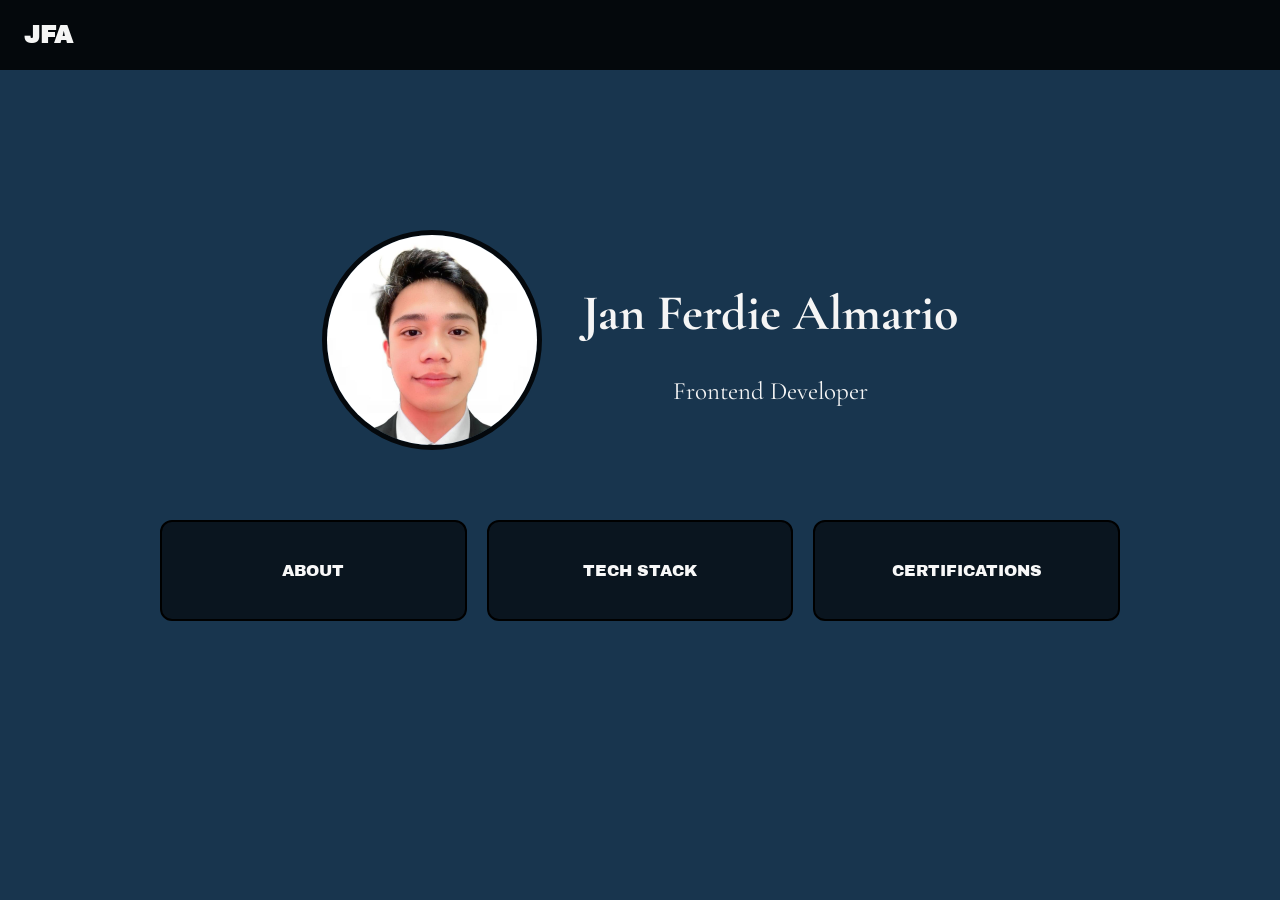
<file: index.html>
<!DOCTYPE html>
<html lang="en">
<head>
    <meta charset="UTF-8">
    <meta name="viewport" content="width=device-width, initial-scale=1.0">
    <title>Home | Jan Ferdie Almario</title>
    <link rel="stylesheet" href="styles.css">
    <link rel="preconnect" href="https://fonts.googleapis.com">
    <link href="https://fonts.googleapis.com/css2?family=Archivo+Black&display=swap" rel="stylesheet">
    <link href="https://fonts.googleapis.com/css2?family=Roboto+Condensed:ital,wght@0,100..900;1,100..900&display=swap" rel="stylesheet">
    <link href="https://fonts.googleapis.com/css2?family=Cormorant+Garamond:ital,wght@0,300..700;1,300..700&family=Roboto+Condensed:ital,wght@0,100..900;1,100..900&display=swap" rel="stylesheet">
</head>

<body>

<header>
    <nav class="navbar">
        <h1 class="logo">JFA</h1>
    </nav>
</header>

<div class="container">

    <div class="top">

        <img src="myface.jpg" class="profile">

        <div class="info">
            <h1>Jan Ferdie Almario</h1>
            <p>Frontend Developer</p>
        </div>

    </div>

    <div class="bottom">

        <a href="about.html" class="box">
            ABOUT
        </a>

        <a href="tech-stack.html" class="box">
            TECH STACK
        </a>

        <a href="certification.html" class="box">
            CERTIFICATIONS
        </a>

    </div>

</div>

<script src="script.js"></script>

</body>
</html>
</file>
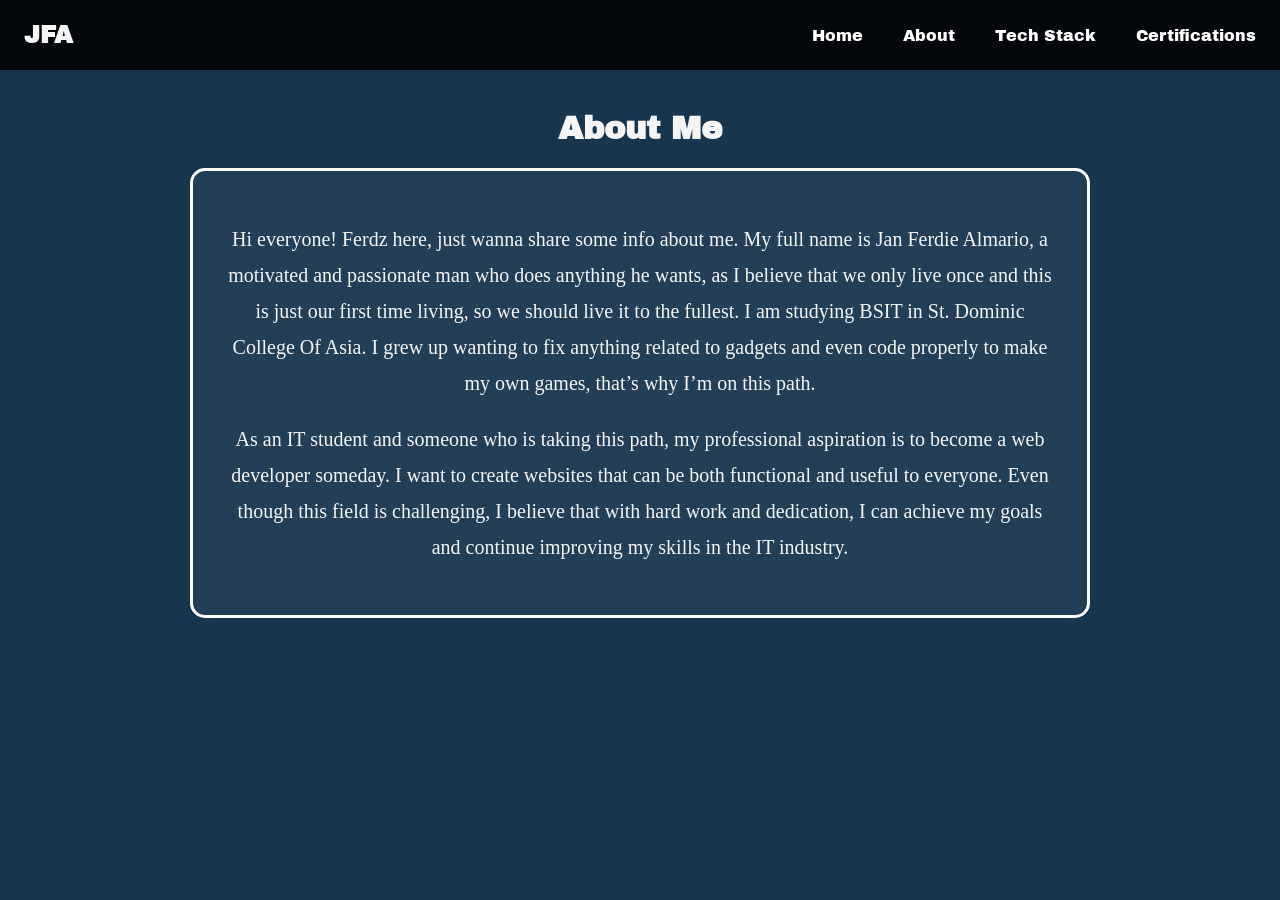
<file: about.html>
<!DOCTYPE html>
<html lang="en">
<head>
    <meta charset="UTF-8">
    <meta name="viewport" content="width=device-width, initial-scale=1.0">
    <title>About | Jan Ferdie Almario</title>

    <link rel="stylesheet" href="styles.css">

    <link rel="preconnect" href="https://fonts.googleapis.com">
    <link href="https://fonts.googleapis.com/css2?family=Archivo+Black&display=swap" rel="stylesheet">
</head>

<body>

<header>
    <nav class="navbar">

        <h1 class="logo">JFA</h1>

        <ul class="nav-menu">
            <li class="nav-item">
                <a href="index.html" class="nav-link">Home</a>
            </li>

            <li class="nav-item">
                <a href="about.html" class="nav-link">About</a>
            </li>

            <li class="nav-item">
                <a href="tech-stack.html" class="nav-link">Tech Stack</a>
            </li>

            <li class="nav-item">
                <a href="certification.html" class="nav-link">Certifications</a>
            </li>
        </ul>

        <div class="hamburger">
            <span class="bar"></span>
            <span class="bar"></span>
            <span class="bar"></span>
        </div>

    </nav>
</header>

<div class="container2">

    <h1>About Me</h1>

    <div class="about-page">

        <div class="about-text">
        <p>
            Hi everyone! Ferdz here, just wanna share some info about me. My full name is Jan Ferdie Almario, a motivated and passionate man who does anything he wants, as I believe that we only live once and this is just our first time living, so we should live it to the fullest. I am studying BSIT in St. Dominic College Of Asia. I grew up wanting to fix anything related to gadgets and even code properly to make my own games, that’s why I’m on this path.
        </p>  
           
        <p>
            As an IT student and someone who is taking this path, my professional aspiration is to become a web developer someday. I want to create websites that can be both functional and useful to everyone. Even though this field is challenging, I believe that with hard work and dedication, I can achieve my goals and continue improving my skills in the IT industry.
        </p>

        </div>

    </div>

</div>

<script src="script.js"></script>

</body>
</html>
</file>
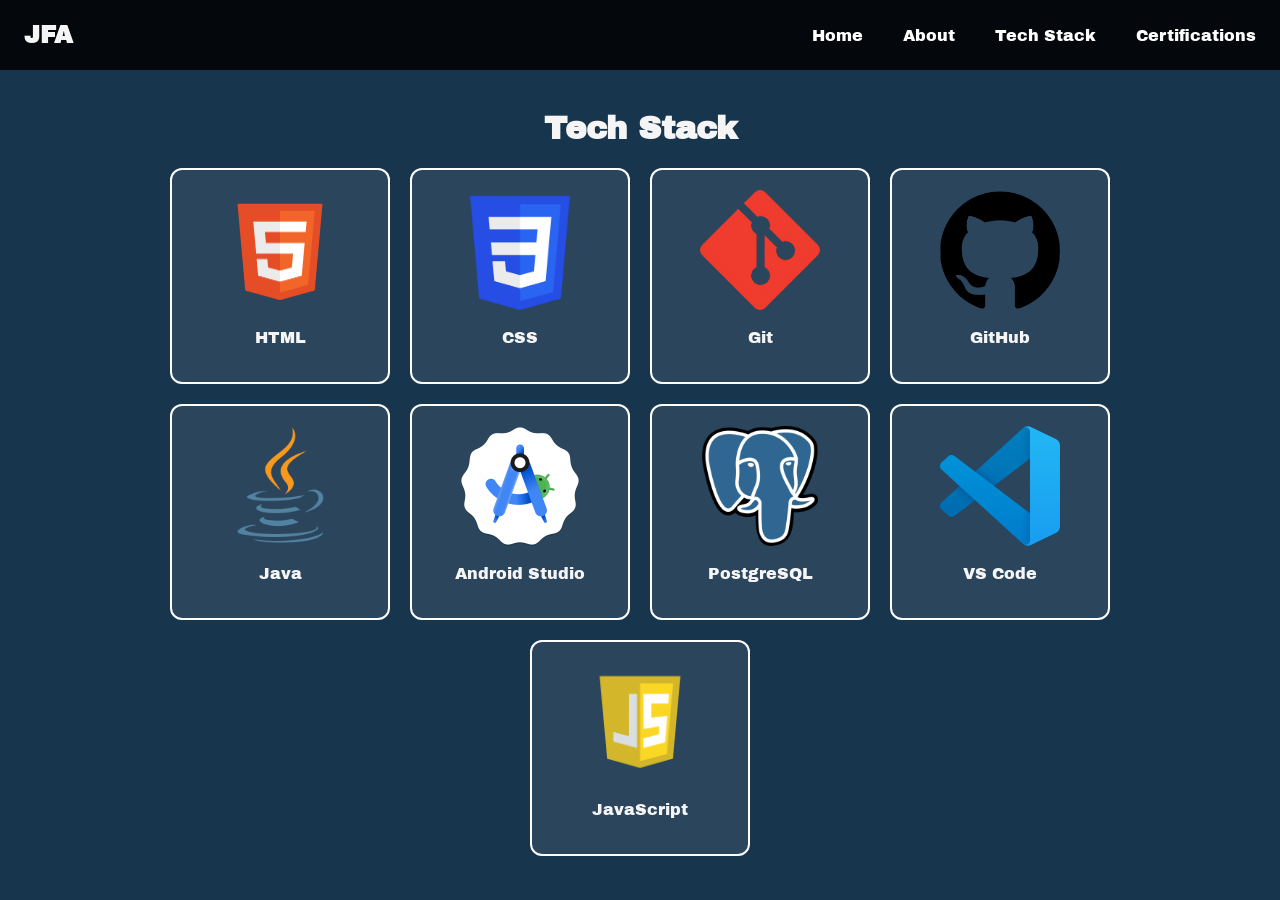
<file: tech-stack.html>
<!DOCTYPE html>
<html lang="en">
<head>
    <meta charset="UTF-8">
    <meta name="viewport" content="width=device-width, initial-scale=1.0">
    <title>Tech-Stack | Jan Ferdie Almario</title>

    <link rel="stylesheet" href="styles.css">

    <link rel="preconnect" href="https://fonts.googleapis.com">
    <link href="https://fonts.googleapis.com/css2?family=Archivo+Black&display=swap" rel="stylesheet">
</head>

<body>

<header>
    <nav class="navbar">

        <h1 class="logo">JFA</h1>

        <ul class="nav-menu">
            <li class="nav-item">
                <a href="index.html" class="nav-link">Home</a>
            </li>

            <li class="nav-item">
                <a href="about.html" class="nav-link">About</a>
            </li>

            <li class="nav-item">
                <a href="tech-stack.html" class="nav-link">Tech Stack</a>
            </li>

            <li class="nav-item">
                <a href="certification.html" class="nav-link">Certifications</a>
            </li>
        </ul>

        <div class="hamburger">
            <span class="bar"></span>
            <span class="bar"></span>
            <span class="bar"></span>
        </div>

    </nav>
</header>

<div class="container2">

    <h1>Tech Stack</h1>

    <div class="grid">

        <div class="card">
            <img src="img/html.png">
            <p>HTML</p>
        </div>

        <div class="card">
            <img src="img/css.png">
            <p>CSS</p>
        </div>

        <div class="card">
            <img src="img/git.png">
            <p>Git</p>
        </div>

        <div class="card">
            <img src="img/github.png">
            <p>GitHub</p>
        </div>

        <div class="card">
            <img src="img/javay.png">
            <p>Java</p>
        </div>

        <div class="card">
            <img src="img/android.png">
            <p>Android Studio</p>
        </div>

        <div class="card">
            <img src="img/postgre.png">
            <p>PostgreSQL</p>
        </div>

        <div class="card">
            <img src="img/vs.png">
            <p>VS Code</p>
        </div>

        <div class="card">
            <img src="img/javascript.png">
            <p>JavaScript</p>
        </div>

    </div>

</div>

<script src="script.js"></script>

</body>
</html>
</file>
<file: styles.css>
body {
    margin: 0;
    padding: 0;
    font-family: "Archivo Black", sans-serif;
    color: #f5f5f5;
    background: #18354E;
}

*{
    box-sizing: border-box;
}

html{
    scroll-behavior: smooth;
}

header{
    background-color: #000000d8;
    position: sticky;
    top: 0;
    z-index: 1000;
}

li{
    list-style: none;
}

a{
    text-decoration: none;
    color: white;
}

.navbar{
    min-height: 70px;
    display: flex;
    justify-content: space-between;
    align-items: center;
    padding: 0 24px;
}

.logo{
    font-size: 1.5rem;
}

.nav-menu{
    display: flex;
    align-items: center;
    gap: 40px;
}

.nav-link{
    transition: 0.3s ease;
}

.nav-link:hover{
    color: aqua;
}

.hamburger{
    display: none;
    cursor: pointer;
}

.bar{
    display: block;
    width: 25px;
    height: 3px;
    margin: 5px auto;
    transition: all 0.3s ease-in-out;
    background-color: white;
}

/* HOME */

.container{
    max-width: 1000px;
    margin: 60px auto;
    margin-top: 140px;
    padding: 20px;
    text-align: center;
}

.top{
    display: flex;
    align-items: center;
    justify-content: center;
    gap: 40px;
    flex-wrap: wrap;
}

.profile{
    width: 220px;
    height: 220px;
    object-fit: cover;
    border-radius: 50%;
    border: 5px solid #000000d8;
    transition: 0.3s;
}

.profile:hover{
    transform: scale(1.1);
}

.info{
    font-size: 25px;
    font-family: "Cormorant Garamond", serif;
}

.bottom{
    display: flex;
    gap: 20px;
    margin-top: 70px;
    flex-wrap: wrap;
    justify-content: center;
}

.box{
    flex: 1 1 250px;
    padding: 40px;
    border-radius: 12px;
    background: #00000099;
    color: #f8f8f8;
    text-decoration: none;
    border: 2px solid #000000;
    transition: 0.3s;
}

.box:hover{
    background: #244d72;
    border: 2px solid white;
    box-shadow: 0 0 10px white;
    transform: scale(1.03);
}

/* ABOUT */

.about-page{
    display: flex;
    justify-content: center;
}

.about-text{
    max-width: 900px;
    width: 100%;
    padding: 30px;
    border: 3px solid rgb(255, 255, 255);
    border-radius: 15px;
    background: rgba(255,255,255,0.05);
    backdrop-filter: blur(10px);
    line-height: 1.8;
    font-family: "Roboto Slab", serif;
    font-size: 20px;
}

.about-text:hover{
    transform: scale(1.05);
    transition: 0.3s;
}

.container2{
    max-width: 1000px;
    margin: auto;
    padding: 20px;
    text-align: center;
}

/* TECH STACK */

.grid{
    display: flex;
    flex-wrap: wrap;
    justify-content: center;
    gap: 20px;
}

.card{
    flex: 1 1 200px;
    max-width: 220px;
    padding: 20px;
    border-radius: 12px;
    border: 2px solid white;
    background: rgba(255,255,255,0.08);
    transition: 0.3s;
    text-align: center;
}

.card img{
    width: 120px;
    height: 120px;
    object-fit: contain;
}

.card:hover{
    transform: scale(1.05);
    box-shadow: 5px 5px white;
}

/*Certidications*/
#cert-container p{
        font-family: "Roboto Slab", serif;
    }

#cert-container{
    transition: 0.3s;
}

#cert-title{
    font-family: "Archivo Black", sans-serif;
}

/* MOBILE */

@media(max-width:768px){

    /*hamburger*/
    .hamburger{
        display: block;
    }

    .hamburger.active .bar:nth-child(2){
        opacity: 0;
    }

    .hamburger.active .bar:nth-child(1){
        transform: translateY(8px) rotate(45deg);
    }

    .hamburger.active .bar:nth-child(3){
        transform: translateY(-8px) rotate(-45deg);
    }

    .nav-menu{
        position: fixed;
        left: -100%;
        top: 54px;
        flex-direction: column;
        background-color: #000000d8;
        width: 100%;
        text-align: center;
        transition: 0.3s;
        padding: 20px 0;
    }

    .nav-menu.active{
        left: 0;
    }

    .nav-item{
        margin: 16px 0;
    }

    .nav-link{
        font-size: 1.2rem;
    }

    .info{
        font-size: 30px;
    }


    /* HOME */
    .container{
        margin-top: 70px;
        padding: 15px;
    }

    .top{
        gap: 20px;
    }

    .profile{
        width: 180px;
        height: 180px;
    }

    .info{
        font-size: 18px;
    }

    .info h1{
        line-height: 1.1;
        margin-bottom: 10px;
    }

    .bottom{
        margin-top: 40px;
    }

    .box{
        padding: 20px;
        font-size: 16px;
    }

    /*TechStack*/
    .card img{
        width: 70px;
        height: 70px;
        object-fit: contain;
    }

    .card{
        max-width: 140px;
        height: 160px;
        padding: 15px;
    }

    .card p{
        font-size: 16px;
    }

    /* About */
    .about-text{
        padding: 25px;
        line-height: 1.7;
    }

    .container2 h1{
        font-size: 40px;
        margin-bottom: 25px;
    }

    /* Certifications */
    #cert-container{
        max-width: 320px;
        margin-top: 40px;
        padding: 15px;
    }

    #cert-container p{
        font-size: 22px;
    }

    #cert-container a{
        display: inline-block;
        font-size: 14px;
        padding: 10px 16px;
        margin-top: 10px;
    }

    #cert-title {
        font-size: 40px;
    }
}
</file>
